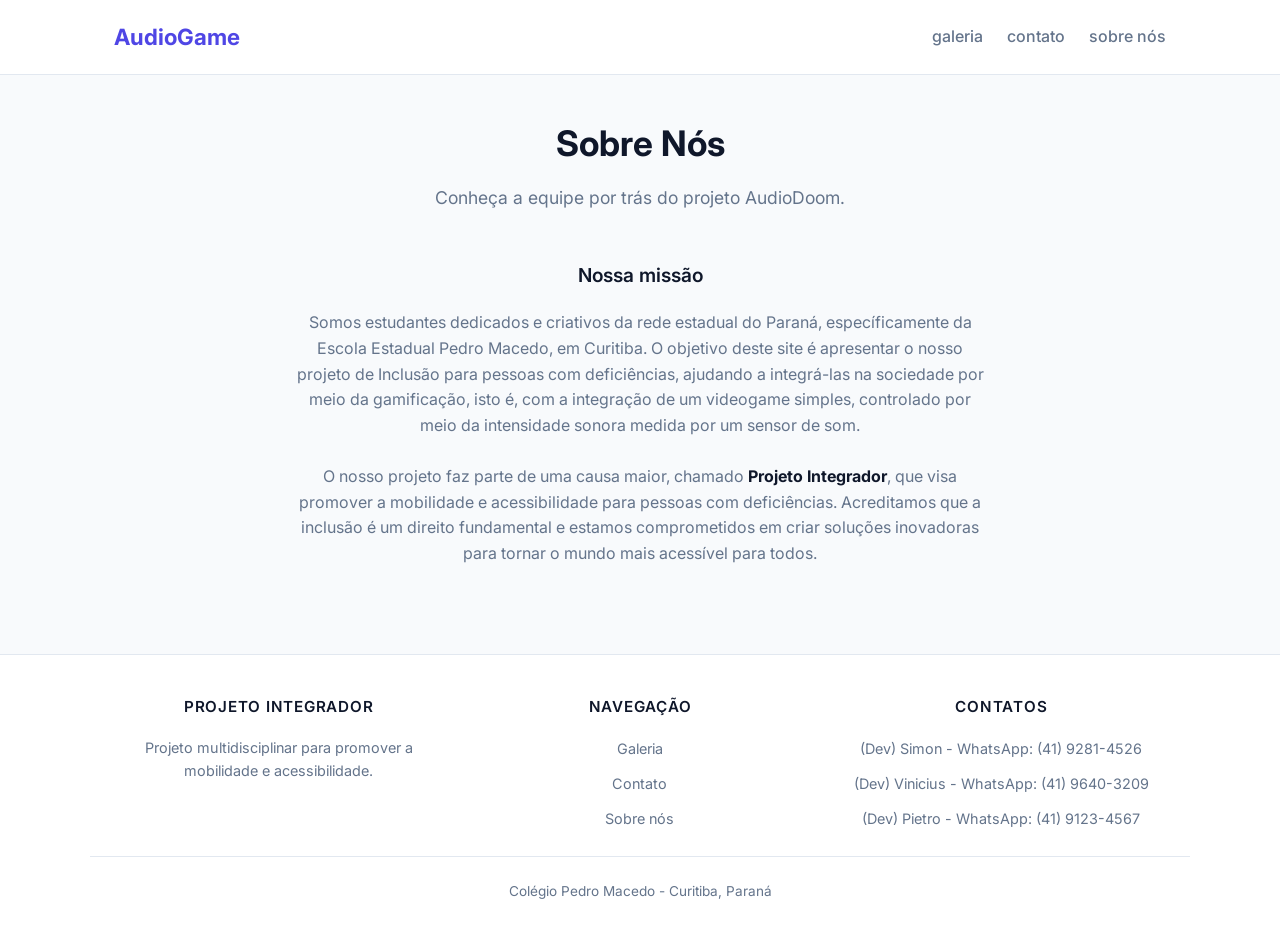
<file: about.html>
<!DOCTYPE html>
<html lang="pt-BR">
<head>
    <meta charset="UTF-8">
    <meta name="viewport" content="width=device-width, initial-scale=1.0">
    <title>Sobre Nós</title>
    <!-- Fonte moderna do Google Fonts -->
    <link rel="preconnect" href="https://fonts.googleapis.com">
    <link rel="preconnect" href="https://fonts.gstatic.com" crossorigin>
    <link href="https://fonts.googleapis.com/css2?family=Inter:wght@300;400;600;700&display=swap" rel="stylesheet">
    <link rel="stylesheet" href="about.css">
</head>
<body>
    <!-- 1. CABEÇALHO -->
    <header>
        <div class="header-container">
            <a href="index.html" class="logo">
                AudioGame
            </a>
            <nav class="main-nav">
                <ul>
                    <li><a href="galeria.html">galeria</a></li>
                    <li><a href="contato.html">contato</a></li>
                    <li><a href="about.html">sobre nós</a></li>
                </ul>
            </nav>
        </div>
    </header>

    <main>
        <section class="hero">
            <h1>Sobre Nós</h1>
            <p>Conheça a equipe por trás do projeto AudioDoom.</p>
        </section>

        <!-- Sobre o projeto -->
        <section class="about-project">
            <h2 class="section-title">Nossa missão</h2>
            <p>
                Somos estudantes dedicados e criativos da rede estadual do Paraná, específicamente da Escola Estadual Pedro Macedo, em Curitiba. O objetivo deste site é apresentar o nosso projeto de Inclusão para pessoas com deficiências,
                ajudando a integrá-las na sociedade por meio da gamificação, isto é, com a integração de um videogame simples, controlado por meio da intensidade sonora medida por um sensor de som.
            </p>
            <br>
            <p>
                O nosso projeto faz parte de uma causa maior, chamado <bold class="enfase">Projeto Integrador</bold>, que visa promover a mobilidade e acessibilidade para pessoas com deficiências. Acreditamos que a inclusão é um direito fundamental e estamos comprometidos em criar soluções inovadoras para tornar o mundo mais acessível para todos.
            </p>
        </section>
    </main>

    <!-- 3. RODAPÉ -->
    <footer>
        <div class="footer-container">
            <div class="footer-col">
                <h4>PROJETO INTEGRADOR</h4>
                <p style="font-size: 0.9rem; color: var(--text-muted);">
                    Projeto multidisciplinar para promover a mobilidade e acessibilidade.
                </p>
            </div>

            <div class="footer-col">
                <h4>Navegação</h4>
                <ul>
                    <li><a href="galeria.html">Galeria</a></li>
                    <li><a href="contato.html">Contato</a></li>
                    <li><a href="about.html">Sobre nós</a></li>
                </ul>
            </div>

            <div class="footer-col">
                <h4>Contatos</h4>
                <ul>
                    <li><a href="https://www.whatsapp.com/" target="_blank">(Dev) Simon - WhatsApp: (41) 9281-4526</a></li>
                    <li><a href="https://web.whatsapp.com/" target="_blank">(Dev) Vinicius - WhatsApp: (41) 9640-3209</a></li>
                    <li><a href="https://web.whatsapp.com/" target="_blank">(Dev) Pietro - WhatsApp: (41) 9123-4567</a></li>
                </ul>
            </div>
        </div>

        <div class="footer-bottom">
            <p>Colégio Pedro Macedo - Curitiba, Paraná</p>
        </div>
    </footer>

</body>
</html>
</file>
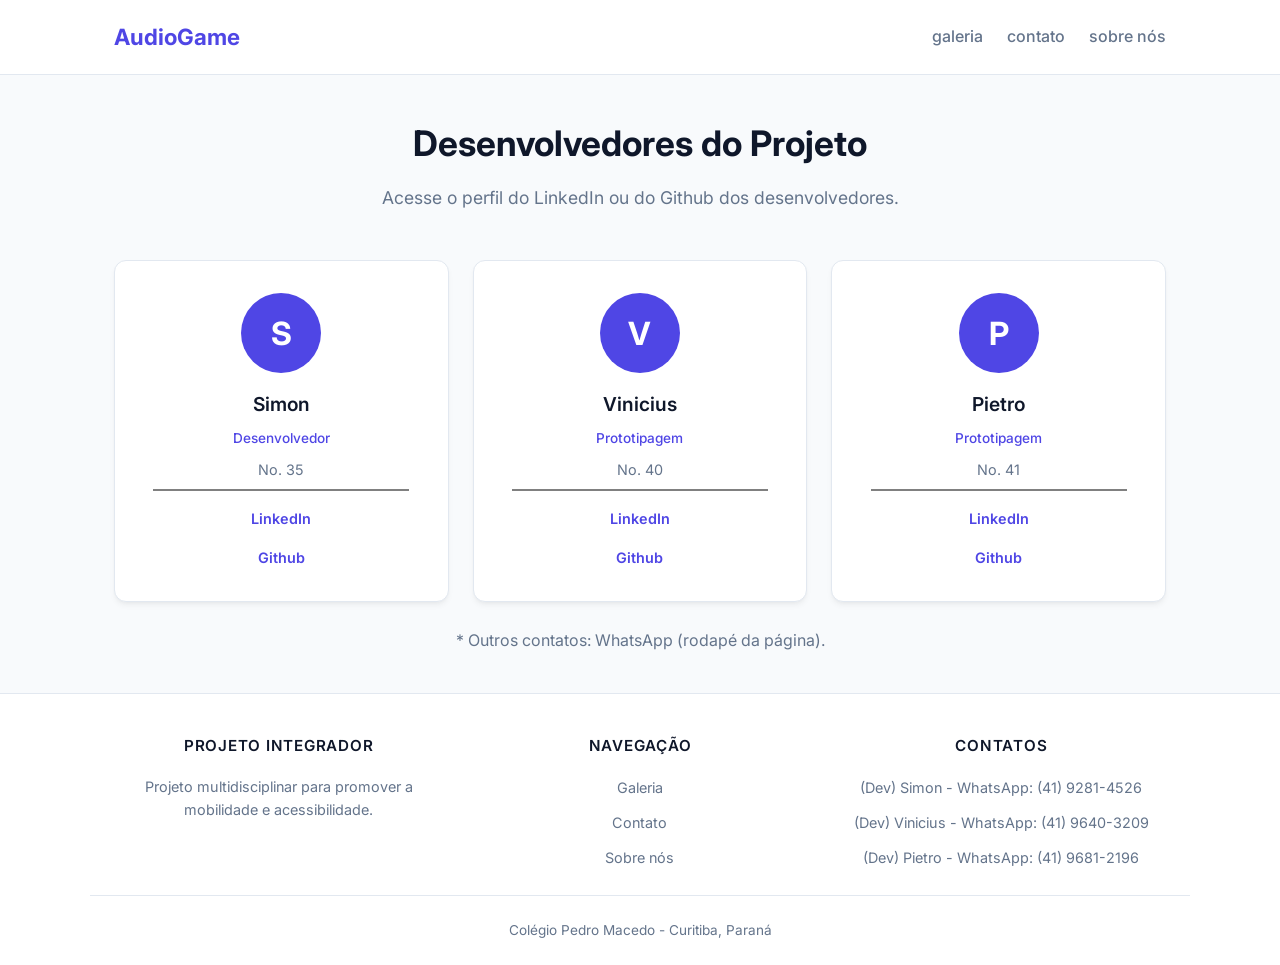
<file: contato.html>
<!DOCTYPE html>
<html lang="pt-BR">
<head>
    <meta charset="UTF-8">
    <meta name="viewport" content="width=device-width, initial-scale=1.0">
    <title>Contatos</title>
    <!-- Fonte moderna do Google Fonts -->
    <link rel="preconnect" href="https://fonts.googleapis.com">
    <link rel="preconnect" href="https://fonts.gstatic.com" crossorigin>
    <link href="https://fonts.googleapis.com/css2?family=Inter:wght@300;400;600;700&display=swap" rel="stylesheet">
    <link rel="stylesheet" href="contact.css">
</head>
<body>
    <!-- 1. CABEÇALHO -->
    <header>
        <div class="header-container">
            <a href="index.html" class="logo">
                AudioGame
            </a>
            <nav class="main-nav">
                <ul>
                    <li><a href="galeria.html">galeria</a></li>
                    <li><a href="contato.html">contato</a></li>
                    <li><a href="about.html">sobre nós</a></li>
                </ul>
            </nav>
        </div>
    </header>

    <main>
        <section class="hero">
            <h1>Desenvolvedores do Projeto</h1>
            <p>Acesse o perfil do LinkedIn ou do Github dos desenvolvedores.</p>
        </section>
        <section class="team-section">
            <div class="team-grid">
                <article class="dev-card">
                    <div class="dev-avatar">S</div>
                    <h3>Simon</h3>
                    <span class="dev-role">Desenvolvedor</span>
                    <p>No. 35</p>
                    <hr class="hr">
                    <a href="https://www.linkedin.com/in/simón-alejandro-a-2a15183b9/" target="_blank" class="dev-link">LinkedIn</a>
                    <a href="https://github.com/simonescobar-dev" target="_blank" class="dev-link">Github</a>
                </article>

                <article class="dev-card">
                    <div class="dev-avatar">V</div>
                    <h3>Vinicius</h3>
                    <span class="dev-role">Prototipagem</span>
                    <p>No. 40</p>
                    <hr class="hr">
                    <a href="#" class="dev-link">LinkedIn</a>
                    <a href="#" target="_blank" class="dev-link">Github</a>
                </article>

                <article class="dev-card">
                    <div class="dev-avatar">P</div>
                    <h3>Pietro</h3>
                    <span class="dev-role">Prototipagem</span>
                    <p>No. 41</p>
                    <hr class="hr">
                    <a href="#" class="dev-link">LinkedIn</a>
                    <a href="#" target="_blank" class="dev-link">Github</a>
                </article>
            </div>
        </section>
        <br>
        <p class="contatos">* Outros contatos: WhatsApp (rodapé da página).</p>
    </main>

    <!-- 3. RODAPÉ -->
    <footer>
        <div class="footer-container">
            <div class="footer-col">
                <h4>PROJETO INTEGRADOR</h4>
                <p style="font-size: 0.9rem; color: var(--text-muted);">
                    Projeto multidisciplinar para promover a mobilidade e acessibilidade.
                </p>
            </div>

            <div class="footer-col">
                <h4>Navegação</h4>
                <ul>
                    <li><a href="galeria.html">Galeria</a></li>
                    <li><a href="contato.html">Contato</a></li>
                    <li><a href="about.html">Sobre nós</a></li>
                </ul>
            </div>

            <div class="footer-col">
                <h4>Contatos</h4>
                <ul>
                    <li><a href="https://www.whatsapp.com/" target="_blank">(Dev) Simon - WhatsApp: (41) 9281-4526</a></li>
                    <li><a href="https://web.whatsapp.com/" target="_blank">(Dev) Vinicius - WhatsApp: (41) 9640-3209</a></li>
                    <li><a href="https://web.whatsapp.com/" target="_blank">(Dev) Pietro - WhatsApp: (41) 9681-2196</a></li>

                </ul>
            </div>
        </div>

        <div class="footer-bottom">
            <p>Colégio Pedro Macedo - Curitiba, Paraná</p>
        </div>
    </footer>

</body>
</html>
</file>
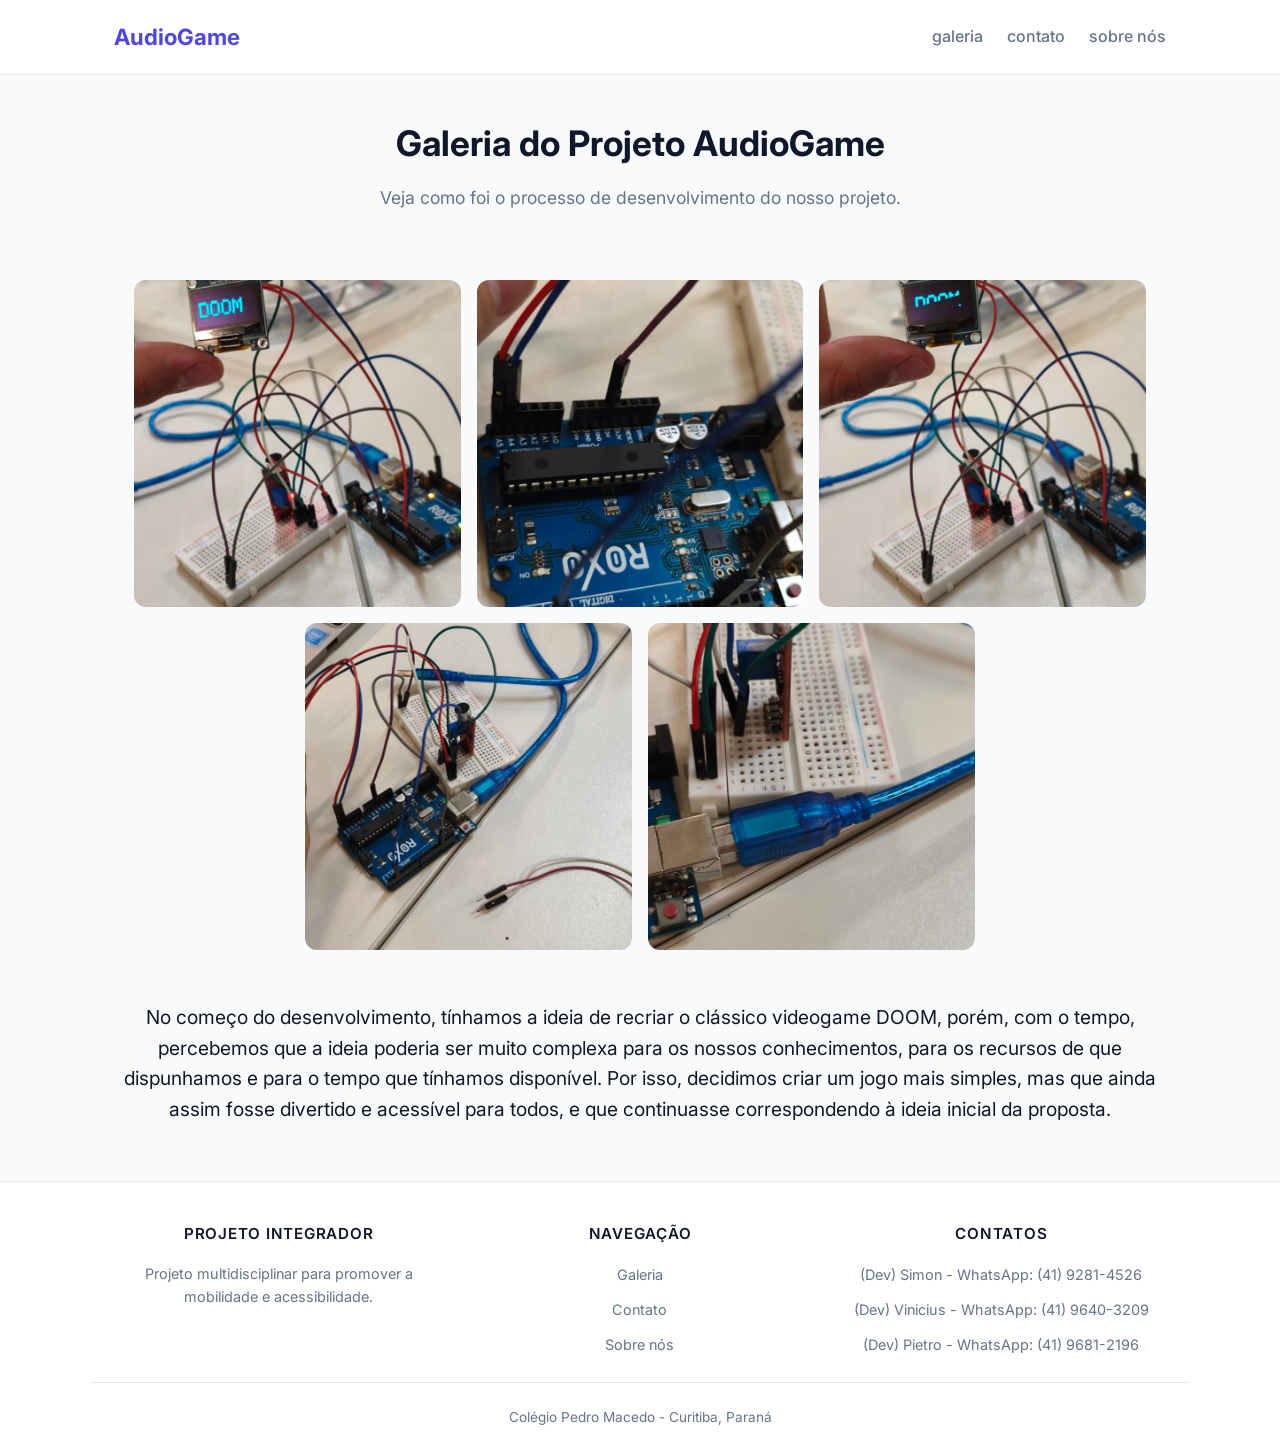
<file: galeria.html>
<!DOCTYPE html>
<html lang="pt-BR">
<head>
    <meta charset="UTF-8">
    <meta name="viewport" content="width=device-width, initial-scale=1.0">
    <title>AudioGame: Galeria</title>
    <!-- Fonte moderna do Google Fonts -->
    <link rel="preconnect" href="https://fonts.googleapis.com">
    <link rel="preconnect" href="https://fonts.gstatic.com" crossorigin>
    <link href="https://fonts.googleapis.com/css2?family=Inter:wght@300;400;600;700&display=swap" rel="stylesheet">
    <link rel="stylesheet" href="index.css">
</head>
<body>
    <!-- 1. CABEÇALHO -->
    <header>
        <div class="header-container">
            <a href="index.html" class="logo">
                AudioGame
            </a>
            <nav class="main-nav">
                <ul>
                    <li><a href="galeria.html">galeria</a></li>
                    <li><a href="contato.html">contato</a></li>
                    <li><a href="about.html">sobre nós</a></li>
                </ul>
            </nav>
        </div>
    </header>

    <!-- 2. CONTEÚDO PRINCIPAL & LINKS RÁPIDOS -->
    <main>
        <section class="hero">
            <h1>Galeria do Projeto AudioGame</h1>
            <p>Veja como foi o processo de desenvolvimento do nosso projeto.</p>
        </section>

        <!-- Área de Links Rápidos -->
        <section class="quick-links-section">
            <div class="imgs">
                <img src="WhatsApp Image 2026-11-11 at 15.47.01.png" alt="Imagem do desenvolvimento 1" class="img1">
                <img src="WhatsApp Image 2026-11-11 at 15.47.02 (1).png" alt="Imagem do desenvolvimento 2" class="img1">
                <img src="WhatsApp Image 2026-11-11 at 15.47.02.png" alt="Imagem do desenvolvimento 3" class="img1">
                <img src="WhatsApp Image 2026-11-11 at 15.47.03 (1).png" alt="Imagem do desenvolvimento 4" class="img1">
                <img src="WhatsApp Image 2026-11-11 at 15.47.03.png" alt="Imagem do desenvolvimento 5" class="img1">
            </div>
        </section>

        <p style="font-size: 1.2rem; color: var(--text-dark); margin-top: 2rem;">
            No começo do desenvolvimento, tínhamos a ideia de recriar o clássico videogame DOOM, porém, com o tempo, percebemos que a ideia poderia ser muito complexa
            para os nossos conhecimentos, para os recursos de que dispunhamos e para o tempo que tínhamos disponível. Por isso, decidimos criar um jogo mais simples,
            mas que ainda assim fosse divertido e acessível para todos, e que continuasse correspondendo à ideia inicial da proposta.
        </p>
    </main>

    <!-- 3. RODAPÉ -->
    <footer>
        <div class="footer-container">
            <div class="footer-col">
                <h4>PROJETO INTEGRADOR</h4>
                <p style="font-size: 0.9rem; color: var(--text-muted);">
                    Projeto multidisciplinar para promover a mobilidade e acessibilidade.
                </p>
            </div>

            <div class="footer-col">
                <h4>Navegação</h4>
                <ul>
                    <li><a href="galeria.html">Galeria</a></li>
                    <li><a href="contato.html">Contato</a></li>
                    <li><a href="about.html">Sobre nós</a></li>
                </ul>
            </div>

            <div class="footer-col">
                <h4>Contatos</h4>
                <ul>
                    <li><a href="https://www.whatsapp.com/" target="_blank">(Dev) Simon - WhatsApp: (41) 9281-4526</a></li>
                    <li><a href="https://web.whatsapp.com/" target="_blank">(Dev) Vinicius - WhatsApp: (41) 9640-3209</a></li>
                    <li><a href="https://web.whatsapp.com/" target="_blank">(Dev) Pietro - WhatsApp: (41) 9681-2196</a></li>
                </ul>
            </div>
        </div>

        <div class="footer-bottom">
            <p>Colégio Pedro Macedo - Curitiba, Paraná</p>
        </div>
    </footer>

</body>
</html>
</file>
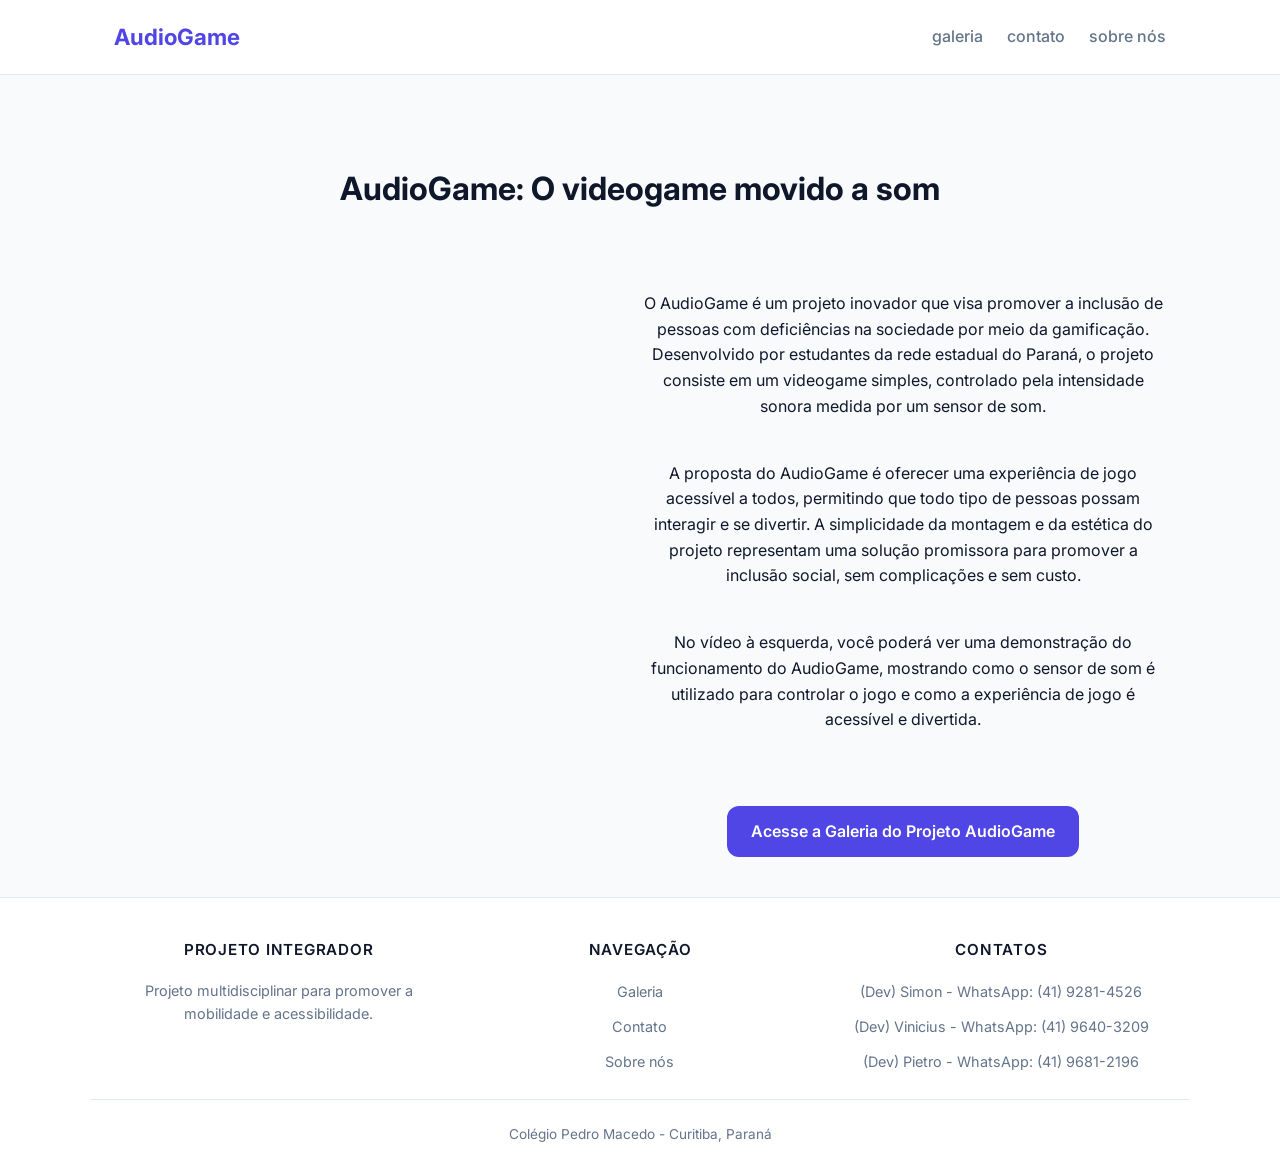
<file: proposta.html>
<!DOCTYPE html>
<html lang="pt-BR">
<head>
    <meta charset="UTF-8">
    <meta name="viewport" content="width=device-width, initial-scale=1.0">
    <title>AudioGame: Proposta</title>
    <!-- Fonte moderna do Google Fonts -->
    <link rel="preconnect" href="https://fonts.googleapis.com">
    <link rel="preconnect" href="https://fonts.gstatic.com" crossorigin>
    <link href="https://fonts.googleapis.com/css2?family=Inter:wght@300;400;600;700&display=swap" rel="stylesheet">
    <link rel="stylesheet" href="index.css">
</head>
<body>
    <!-- 1. CABEÇALHO -->
    <header>
        <div class="header-container">
            <a href="index.html" class="logo">
                AudioGame
            </a>
            <nav class="main-nav">
                <ul>
                    <li><a href="galeria.html">galeria</a></li>
                    <li><a href="contato.html">contato</a></li>
                    <li><a href="about.html">sobre nós</a></li>
                </ul>
            </nav>
        </div>
    </header>

    <main>
        <div class="proposta">
            <h1>AudioGame: O videogame movido a som</h1>
            <br>
            <br>
            <br>
            <div class="container">
                <div class="video">
                    <video src="WhatsApp Video 2026-11-11 at 15.47.01.mp4" autoplay muted loop width="60%" height="50%">Desenvolvimento</video>
                </div>
                <br>
                <div class="subcontainer">
                    <div class="txt">
                        <p>
                            O AudioGame é um projeto inovador que visa promover a inclusão de pessoas com deficiências na sociedade por meio da gamificação. 
                            Desenvolvido por estudantes da rede estadual do Paraná, o projeto consiste em um videogame simples, controlado pela intensidade sonora medida por um sensor de som.
                        </p>
                        <br>
                        <p>
                            A proposta do AudioGame é oferecer uma experiência de jogo acessível a todos, permitindo que todo tipo de pessoas possam interagir e se divertir. 
                            A simplicidade da montagem e da estética do projeto representam uma solução promissora para promover a inclusão social, sem complicações e sem custo.
                        </p>
                        <br>
                        <p>
                            No vídeo à esquerda, você poderá ver uma demonstração do funcionamento do AudioGame, mostrando como o sensor de som é utilizado para controlar o jogo e como a experiência de jogo é acessível e divertida.
                        </p>
                    </div>
                    <br>
                    <a href="galeria.html" target="_blank" class="galery">Acesse a Galeria do Projeto AudioGame</a>
                </div>
            </div>
        </div>
    </main>

    <!-- 3. RODAPÉ -->
    <footer>
        <div class="footer-container">
            <div class="footer-col">
                <h4>PROJETO INTEGRADOR</h4>
                <p style="font-size: 0.9rem; color: var(--text-muted);">
                    Projeto multidisciplinar para promover a mobilidade e acessibilidade.
                </p>
            </div>

            <div class="footer-col">
                <h4>Navegação</h4>
                <ul>
                    <li><a href="galeria.html">Galeria</a></li>
                    <li><a href="contato.html">Contato</a></li>
                    <li><a href="about.html">Sobre nós</a></li>
                </ul>
            </div>

            <div class="footer-col">
                <h4>Contatos</h4>
                <ul>
                    <li><a href="https://www.whatsapp.com/" target="_blank">(Dev) Simon - WhatsApp: (41) 9281-4526</a></li>
                    <li><a href="https://web.whatsapp.com/" target="_blank">(Dev) Vinicius - WhatsApp: (41) 9640-3209</a></li>
                    <li><a href="https://web.whatsapp.com/" target="_blank">(Dev) Pietro - WhatsApp: (41) 9681-2196</a></li>
                </ul>
            </div>
        </div>

        <div class="footer-bottom">
            <p>Colégio Pedro Macedo - Curitiba, Paraná</p>
        </div>
    </footer>

</body>
</html>
</file>
<file: about.css>
/* CSS RESET E VARIÁVEIS DE DESIGN */
:root {
    --primary: #4F46E5;        /* Roxo/Azul principal */
    --primary-hover: #4338CA;  /* Cor de hover */
    --bg-body: #F8FAFC;        /* Fundo claro */
    --bg-card: #FFFFFF;        /* Fundo de cards/seções */
    --text-dark: #0F172A;      /* Texto principal */
    --text-muted: #64748B;     /* Texto secundário */
    --border: #E2E8F0;         /* Linhas e bordas */
    --radius: 12px;            /* Arredondamento dos cantos */
    --shadow: 0 4px 6px -1px rgba(0, 0, 0, 0.05), 0 2px 4px -2px rgba(0, 0, 0, 0.05);
}

* {
    margin: 0;
    padding: 0;
    box-sizing: border-box;
    font-family: 'Inter', sans-serif;
}

body {
    background-color: var(--bg-body);
    color: var(--text-dark);
    line-height: 1.6;
    display: flex;
    flex-direction: column;
    min-height: 100vh;
}

a {
    text-decoration: none;
    color: inherit;
}

/* 1. CABEÇALHO (HEADER) */
header {
    background-color: var(--bg-card);
    border-bottom: 1px solid var(--border);
    position: sticky;
    top: 0;
    z-index: 100;
}

.header-container {
    max-width: 1100px;
    margin: 0 auto;
    padding: 1.2rem 1.5rem;
    display: flex;
    justify-content: space-between;
    align-items: center;
}

.logo {
    font-size: 1.4rem;
    font-weight: 700;
    color: var(--primary);
    display: flex;
    align-items: center;
    gap: 0.5rem;
}

.main-nav ul {
    display: flex;
    list-style: none;
    gap: 1.5rem;
}

.main-nav a {
    font-weight: 500;
    color: var(--text-muted);
    transition: color 0.2s ease;
}

.main-nav a:hover {
    color: var(--primary);
}

/* 2. ÁREA PRINCIPAL */
main {
    flex: 1;
    max-width: 1100px;
    width: 100%;
    margin: 0 auto;
    padding: 2.5rem 1.5rem;
}

.hero {
    text-align: center;
    margin-bottom: 3rem;
}

.hero h1 {
    font-size: 2.2rem;
    margin-bottom: 0.8rem;
    font-weight: 700;
}

.hero p {
    color: var(--text-muted);
    font-size: 1.1rem;
    max-width: 600px;
    margin: 0 auto;
}

.section-title {
    font-size: 1.2rem;
    font-weight: 600;
    margin-bottom: 1.2rem;
    color: var(--text-dark);
}

.enfase {
    font-weight: 700;
    color: var(--text-dark);
}

/* 3. RODAPÉ */
footer {
    background-color: var(--bg-card);
    border-top: 1px solid var(--border);
    margin-top: auto;
}

.footer-container {
    max-width: 1100px;
    margin: 0 auto;
    padding: 2.5rem 1.5rem 1.5rem 1.5rem;
    display: grid;
    grid-template-columns: repeat(auto-fit, minmax(200px, 1fr));
    gap: 2rem;
}

.footer-col h4 {
    justify-content: center;
    align-items: center;
    text-align: center;
    font-size: 0.95rem;
    font-weight: 600;
    margin-bottom: 1rem;
    color: var(--text-dark);
    text-transform: uppercase;
    letter-spacing: 0.05em;
}

.footer-col ul {
    justify-content: center;
    align-items: center;
    text-align: center;
    list-style: none;
    display: flex;
    flex-direction: column;
    gap: 0.6rem;
}

.footer-col a {
    font-size: 0.9rem;
    color: var(--text-muted);
    transition: color 0.2s ease;
}

.footer-col p {
    justify-content: center;
    align-items: center;
    text-align: center;
    font-size: 0.9rem;
    color: var(--text-muted);
}

.footer-col a:hover {
    color: var(--primary);
}

.footer-bottom {
    max-width: 1100px;
    margin: 0 auto;
    padding: 1.5rem;
    border-top: 1px solid var(--border);
    text-align: center;
    font-size: 0.85rem;
    color: var(--text-muted);
}

/* RESPONSIVIDADE */
@media (max-width: 600px) {
    .header-container {
        flex-direction: column;
        gap: 1rem;
    }

    .main-nav ul {
        flex-wrap: wrap;
        justify-content: center;
        gap: 0.75rem 1rem;
    }

    .hero h1 {
        font-size: 1.75rem;
    }
}

/* SOBRE NÓS */
.about-project {
    max-width: 700px;
    margin: 0 auto 3rem auto;
    text-align: center;
}

.about-project p {
    color: var(--text-muted);
}

.team-grid {
    display: grid;
    grid-template-columns: repeat(auto-fit, minmax(240px, 1fr));
    gap: 1.5rem;
}

.dev-card {
    background-color: var(--bg-card);
    border: 1px solid var(--border);
    border-radius: var(--radius);
    padding: 2rem 1.5rem;
    box-shadow: var(--shadow);
    text-align: center;
    display: flex;
    flex-direction: column;
    align-items: center;
    gap: 0.5rem;
    transition: transform 0.2s ease, border-color 0.2s ease;
}

.dev-card:hover {
    transform: translateY(-4px);
    border-color: var(--primary);
}

.dev-avatar {
    width: 80px;
    height: 80px;
    border-radius: 50%;
    background-color: var(--primary);
    color: #fff;
    font-size: 2rem;
    font-weight: 700;
    display: flex;
    align-items: center;
    justify-content: center;
    margin-bottom: 0.5rem;
}

.dev-card h3 {
    font-size: 1.2rem;
    font-weight: 600;
}

.dev-role {
    font-size: 0.85rem;
    font-weight: 500;
    color: var(--primary);
}

.dev-card p {
    font-size: 0.9rem;
    color: var(--text-muted);
}

.dev-link {
    margin-top: 0.5rem;
    font-size: 0.9rem;
    font-weight: 600;
    color: var(--primary);
}

.dev-link:hover {
    color: var(--primary-hover);
}

span {
    font-size: 1rem;
    color: var(--text-muted);
}
</file>
<file: contact.css>
/* CSS RESET E VARIÁVEIS DE DESIGN */
:root {
    --primary: #4F46E5;        /* Roxo/Azul principal */
    --primary-hover: #4338CA;  /* Cor de hover */
    --bg-body: #F8FAFC;        /* Fundo claro */
    --bg-card: #FFFFFF;        /* Fundo de cards/seções */
    --text-dark: #0F172A;      /* Texto principal */
    --text-muted: #64748B;     /* Texto secundário */
    --border: #E2E8F0;         /* Linhas e bordas */
    --radius: 12px;            /* Arredondamento dos cantos */
    --shadow: 0 4px 6px -1px rgba(0, 0, 0, 0.05), 0 2px 4px -2px rgba(0, 0, 0, 0.05);
}

* {
    margin: 0;
    padding: 0;
    box-sizing: border-box;
    font-family: 'Inter', sans-serif;
}

body {
    background-color: var(--bg-body);
    color: var(--text-dark);
    line-height: 1.6;
    display: flex;
    flex-direction: column;
    min-height: 100vh;
}

a {
    text-decoration: none;
    color: inherit;
}

/* 1. CABEÇALHO (HEADER) */
header {
    background-color: var(--bg-card);
    border-bottom: 1px solid var(--border);
    position: sticky;
    top: 0;
    z-index: 100;
}

.header-container {
    max-width: 1100px;
    margin: 0 auto;
    padding: 1.2rem 1.5rem;
    display: flex;
    justify-content: space-between;
    align-items: center;
}

.logo {
    font-size: 1.4rem;
    font-weight: 700;
    color: var(--primary);
    display: flex;
    align-items: center;
    gap: 0.5rem;
}

.main-nav ul {
    display: flex;
    list-style: none;
    gap: 1.5rem;
}

.main-nav a {
    font-weight: 500;
    color: var(--text-muted);
    transition: color 0.2s ease;
}

.main-nav a:hover {
    color: var(--primary);
}

/* 2. ÁREA PRINCIPAL */
main {
    flex: 1;
    max-width: 1100px;
    width: 100%;
    margin: 0 auto;
    padding: 2.5rem 1.5rem;
}

.hr {
    border: gray 1px solid;
    width: 90%;
}

.hero {
    text-align: center;
    margin-bottom: 3rem;
}

.hero h1 {
    font-size: 2.2rem;
    margin-bottom: 0.8rem;
    font-weight: 700;
}

.hero p {
    color: var(--text-muted);
    font-size: 1.1rem;
    max-width: 600px;
    margin: 0 auto;
}

.section-title {
    font-size: 1.2rem;
    font-weight: 600;
    margin-bottom: 1.2rem;
    color: var(--text-dark);
}

/* 3. RODAPÉ */
footer {
    background-color: var(--bg-card);
    border-top: 1px solid var(--border);
    margin-top: auto;
}

.footer-container {
    max-width: 1100px;
    margin: 0 auto;
    padding: 2.5rem 1.5rem 1.5rem 1.5rem;
    display: grid;
    grid-template-columns: repeat(auto-fit, minmax(200px, 1fr));
    gap: 2rem;
}

.footer-col h4 {
    justify-content: center;
    align-items: center;
    text-align: center;
    font-size: 0.95rem;
    font-weight: 600;
    margin-bottom: 1rem;
    color: var(--text-dark);
    text-transform: uppercase;
    letter-spacing: 0.05em;
}

.footer-col ul {
    justify-content: center;
    align-items: center;
    text-align: center;
    list-style: none;
    display: flex;
    flex-direction: column;
    gap: 0.6rem;
}

.footer-col a {
    font-size: 0.9rem;
    color: var(--text-muted);
    transition: color 0.2s ease;
}

.footer-col p {
    justify-content: center;
    align-items: center;
    text-align: center;
    font-size: 0.9rem;
    color: var(--text-muted);
}

.footer-col a:hover {
    color: var(--primary);
}

.footer-bottom {
    max-width: 1100px;
    margin: 0 auto;
    padding: 1.5rem;
    border-top: 1px solid var(--border);
    text-align: center;
    font-size: 0.85rem;
    color: var(--text-muted);
}

/* RESPONSIVIDADE */
@media (max-width: 600px) {
    .header-container {
        flex-direction: column;
        gap: 1rem;
    }

    .main-nav ul {
        flex-wrap: wrap;
        justify-content: center;
        gap: 0.75rem 1rem;
    }

    .hero h1 {
        font-size: 1.75rem;
    }
}

.contatos {
    text-align: center;
    font-size: 1rem;
    color: var(--text-muted);
}

/* SOBRE NÓS */
.about-project {
    max-width: 700px;
    margin: 0 auto 3rem auto;
    text-align: center;
}

.about-project p {
    color: var(--text-muted);
}

.team-grid {
    display: grid;
    grid-template-columns: repeat(auto-fit, minmax(240px, 1fr));
    gap: 1.5rem;
}

.dev-card {
    background-color: var(--bg-card);
    border: 1px solid var(--border);
    border-radius: var(--radius);
    padding: 2rem 1.5rem;
    box-shadow: var(--shadow);
    text-align: center;
    display: flex;
    flex-direction: column;
    align-items: center;
    gap: 0.5rem;
    transition: transform 0.2s ease, border-color 0.2s ease;
}

.dev-card:hover {
    transform: translateY(-4px);
    border-color: var(--primary);
}

.dev-avatar {
    width: 80px;
    height: 80px;
    border-radius: 50%;
    background-color: var(--primary);
    color: #fff;
    font-size: 2rem;
    font-weight: 700;
    display: flex;
    align-items: center;
    justify-content: center;
    margin-bottom: 0.5rem;
}

.dev-card h3 {
    font-size: 1.2rem;
    font-weight: 600;
}

.dev-role {
    font-size: 0.85rem;
    font-weight: 500;
    color: var(--primary);
}

.dev-card p {
    font-size: 0.9rem;
    color: var(--text-muted);
}

.dev-link {
    margin-top: 0.5rem;
    font-size: 0.9rem;
    font-weight: 600;
    color: var(--primary);
}

.dev-link:hover {
    color: var(--primary-hover);
}
</file>
<file: index.css>
/* CSS RESET E VARIÁVEIS DE DESIGN */
:root {
    --primary: #4F46E5;        /* Roxo/Azul principal */
    --primary-hover: #4338CA;  /* Cor de hover */
    --bg-body: #F8FAFC;        /* Fundo claro */
    --bg-card: #FFFFFF;        /* Fundo de cards/seções */
    --text-dark: #0F172A;      /* Texto principal */
    --text-muted: #64748B;     /* Texto secundário */
    --border: #E2E8F0;         /* Linhas e bordas */
    --radius: 12px;            /* Arredondamento dos cantos */
    --shadow: 0 4px 6px -1px rgba(0, 0, 0, 0.05), 0 2px 4px -2px rgba(0, 0, 0, 0.05);
}

* {
    margin: 0;
    padding: 0;
    box-sizing: border-box;
}

main p {
    font-size: 1rem;
    color: var(--text-dark);
    margin-bottom: 1rem;
    text-align: center;
    justify-content: center;
    align-items: center;
}

body {
    font-family: 'Inter', sans-serif;
    background-color: var(--bg-body);
    color: var(--text-dark);
    line-height: 1.6;
    display: flex;
    flex-direction: column;
    min-height: 100vh;
}

a {
    text-decoration: none;
    color: inherit;
}

a:focus-visible {
    outline: 3px solid var(--primary);
    outline-offset: 4px;
}

/* 1. CABEÇALHO (HEADER) */
header {
    background-color: var(--bg-card);
    border-bottom: 1px solid var(--border);
    position: sticky;
    top: 0;
    z-index: 100;
}

.header-container {
    max-width: 1100px;
    margin: 0 auto;
    padding: 1.2rem 1.5rem;
    display: flex;
    justify-content: space-between;
    align-items: center;
}

.logo {
    font-size: 1.4rem;
    font-weight: 700;
    color: var(--primary);
    display: flex;
    align-items: center;
    gap: 0.5rem;
}

.main-nav ul {
    display: flex;
    list-style: none;
    gap: 1.5rem;
}

.main-nav a {
    font-weight: 500;
    color: var(--text-muted);
    transition: color 0.2s ease;
}

.main-nav a:hover {
    color: var(--primary);
}

/* 2. ÁREA PRINCIPAL E LINKS RÁPIDOS */
main {
    flex: 1;
    max-width: 1100px;
    width: 100%;
    margin: 0 auto;
    padding: 2.5rem 1.5rem;
}

.hero {
    text-align: center;
    margin-bottom: 3rem;
}

.hero h1 {
    font-size: 2.2rem;
    margin-bottom: 0.8rem;
    font-weight: 700;
}

.hero p {
    color: var(--text-muted);
    font-size: 1.1rem;
    max-width: 600px;
    margin: 0 auto;
}

/* SEÇÃO DE LINKS RÁPIDOS (QUICK LINKS) */
.quick-links-section {
    margin-top: 2rem;
    width: 100%;
}

.section-title {
    font-size: 1.2rem;
    font-weight: 600;
    margin-bottom: 1.2rem;
    color: var(--text-dark);
    justify-content: center;
    align-items: center;
    justify-self: center;
}

.quick-links-grid {
    display: grid;
    grid-template-columns: repeat(auto-fit, minmax(240px, 1fr));
    gap: 2.5rem;
}

.card-link {
    justify-self: center;
    background-color: var(--bg-card);
    border: 1px solid var(--border);
    border-radius: var(--radius);
    padding: 2rem;
    box-shadow: var(--shadow);
    transition: transform 0.2s ease, border-color 0.2s ease, box-shadow 0.2s ease;
    display: flex;
    flex-direction: row;
    gap: 0.5rem;
    width: 750px;
}

.card-link:hover {
    transform: translateY(-4px);
    border-color: var(--primary);
    box-shadow: 0 10px 15px -3px rgba(79, 70, 229, 0.1);
}

.card-image {
    position: relative;
    display: flex;
    align-items: flex-end;
    width: 100%;
    max-width: 280px;
    min-height: 120px;
    border-radius: var(--radius);
    overflow: hidden;
    box-shadow: var(--shadow);
    background-image: url('../IMG/AUDIOGAME.png');
    background-size: cover;
    background-position: center;
    transition: transform 0.2s ease, box-shadow 0.2s ease;
}

/* Camada escura para o texto ficar legível */
.card-image::before {
    content: '';
    position: absolute;
    inset: 0;
    background: linear-gradient(to top, rgba(15, 23, 42, 0.85), rgba(15, 23, 42, 0.1));
}

.card-image:hover {
    transform: translateY(-4px);
    box-shadow: 0 10px 15px -3px rgba(79, 70, 229, 0.3);
}

.card-image-content {
    position: relative; /* fica acima da camada escura */
    padding: 1.5rem;
    color: #fff;
}

.card-image-content h3 {
    font-size: 1.2rem;
    font-weight: 600;
    margin-bottom: 0.3rem;
}

.card-image-content p {
    font-size: 0.9rem;
    opacity: 0.9;
}

.card-link h3 {
    font-size: 1.1rem;
    font-weight: 600;
    color: var(--text-dark);
}

.card-link p {
    font-size: 0.9rem;
    color: var(--text-muted);
}

.card-text {
    display: flex;
    flex-direction: column;
    align-items: center;
    text-align: center;
    justify-content: center;
    margin-left: 5rem;
    gap: 0.5rem;
}

.card-text h3 {
    font-size: 1.5rem;
    font-weight: 600;
    color: var(--text-dark);
}

.galery {
    background-color: var(--primary);
    color: #fff;
    border: none;
    border-radius: var(--radius);
    padding: 0.8rem 1.5rem;
    font-size: 1rem;
    font-weight: 600;
    cursor: pointer;
    transition: background-color 0.2s ease, transform 0.2s ease;
}

.galery:hover {
    background-color: var(--primary-hover);
    transform: translateY(-2px);
}

/* 3. RODAPÉ (FOOTER) */
footer {
    background-color: var(--bg-card);
    border-top: 1px solid var(--border);
    margin-top: auto;
}

.footer-container {
    max-width: 1100px;
    margin: 0 auto;
    padding: 2.5rem 1.5rem 1.5rem 1.5rem;
    display: grid;
    grid-template-columns: repeat(auto-fit, minmax(200px, 1fr));
    gap: 2rem;
}

.footer-col h4 {
    justify-content: center;
    align-items: center;
    text-align: center;
    font-size: 0.95rem;
    font-weight: 600;
    margin-bottom: 1rem;
    color: var(--text-dark);
    text-transform: uppercase;
    letter-spacing: 0.05em;
}

.footer-col ul {
    justify-content: center;
    align-items: center;
    text-align: center;
    list-style: none;
    display: flex;
    flex-direction: column;
    gap: 0.6rem;
}

.footer-col a {
    font-size: 0.9rem;
    color: var(--text-muted);
    transition: color 0.2s ease;
}

.footer-col p {
    justify-content: center;
    align-items: center;
    text-align: center;
    font-size: 0.9rem;
    color: var(--text-muted);
}

.footer-col a:hover {
    color: var(--primary);
}

.footer-bottom {
    max-width: 1100px;
    margin: 0 auto;
    padding: 1.5rem;
    border-top: 1px solid var(--border);
    text-align: center;
    font-size: 0.85rem;
    color: var(--text-muted);
}

.proposta {
    text-align: center;
    margin-top: 3rem;
}

.imgs {
    display: grid;
    grid-template-columns: repeat(6, minmax(0, 1fr));
    gap: 1rem;
    padding: 20px;
}

.imgs img {
    grid-column: span 2;
    width: 100%;
    aspect-ratio: 1;
    object-fit: cover;
    border-radius: var(--radius);
}

.imgs img:nth-child(4) {
    grid-column: 2 / span 2;
}

.imgs img:nth-child(5) {
    grid-column: 4 / span 2;
}

.container {
    display: flex;
    flex-direction: row;
    width: 100%;
    justify-content: center;
}

.subcontainer {
    display: flex;
    flex-direction: column;
    width: 50%;
    justify-content: center;
    align-items: center;
    gap: 1rem;
}

.video {
    width: 50%;
    height: 10%;
    display: flex;
    flex-direction: row;
    align-items: center;
    justify-content: center;
}

.txt {
    text-align: center;
    justify-content: center;
    align-items: center;
    font-size: 1rem;
    color: var(--text-muted);
}

/* RESPONSIVIDADE PARA DISPOSITIVOS MÓVEIS */
@media (max-width: 600px) {
    .imgs {
        grid-template-columns: repeat(2, minmax(0, 1fr));
    }

    .imgs img {
        grid-column: span 1;
    }

    .imgs img:nth-child(4),
    .imgs img:nth-child(5) {
        grid-column: auto;
    }

    .header-container {
        flex-direction: column;
        gap: 1rem;
    }

    .main-nav ul {
        flex-wrap: wrap;
        justify-content: center;
        gap: 0.75rem 1rem;
    }

    .hero h1 {
        font-size: 1.75rem;
    }
}
</file>
